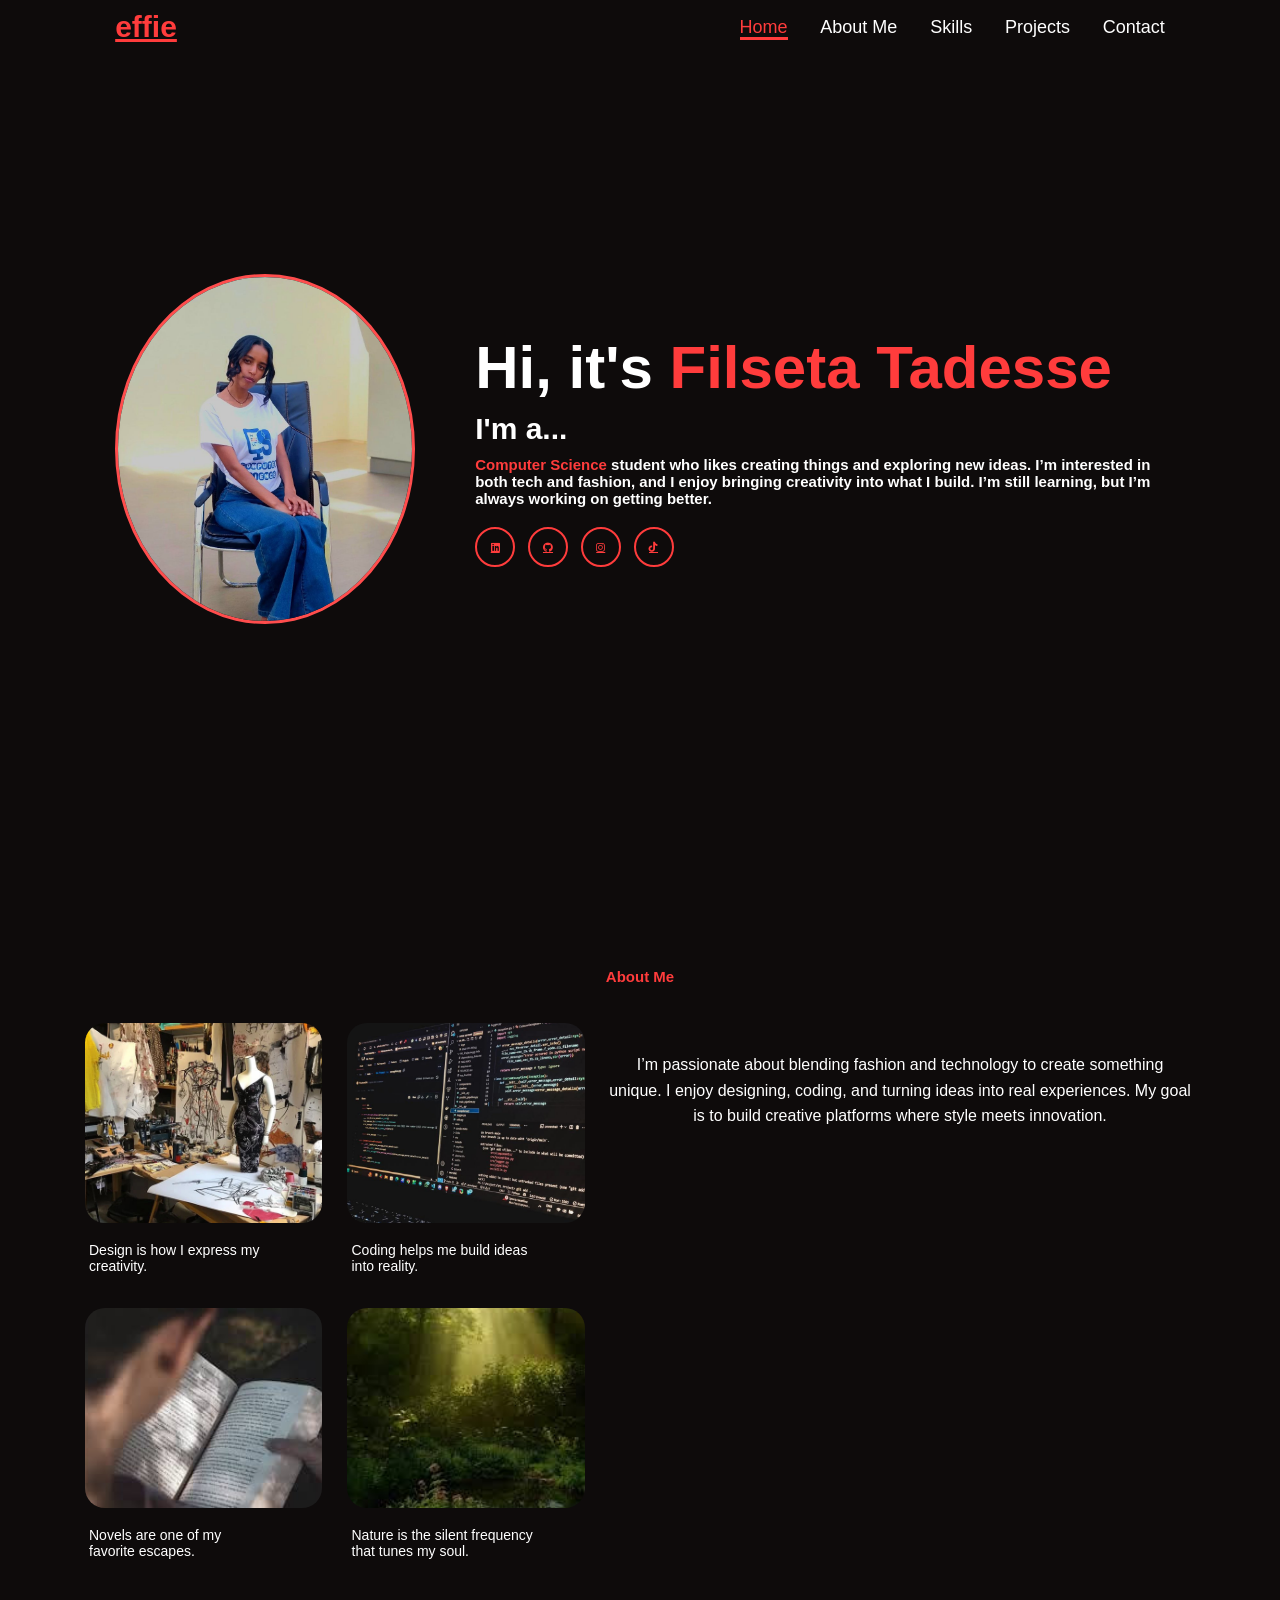
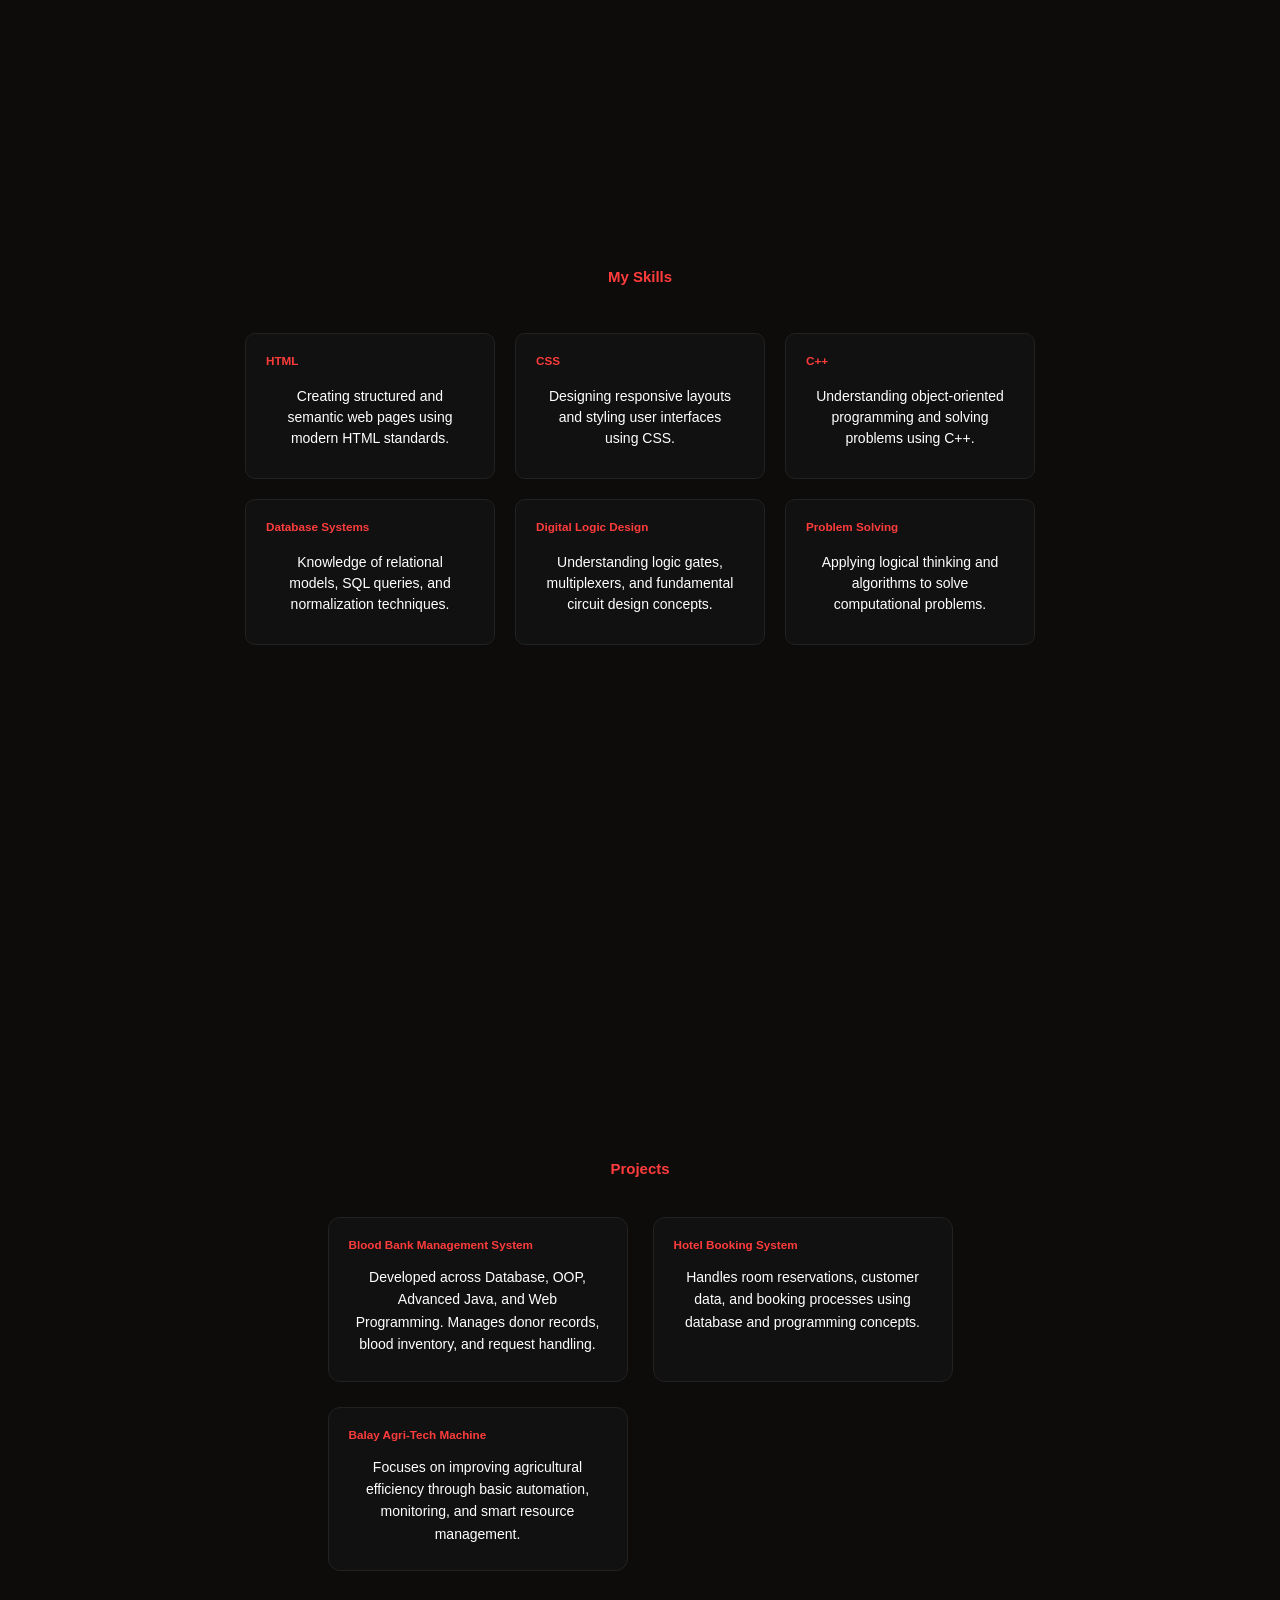
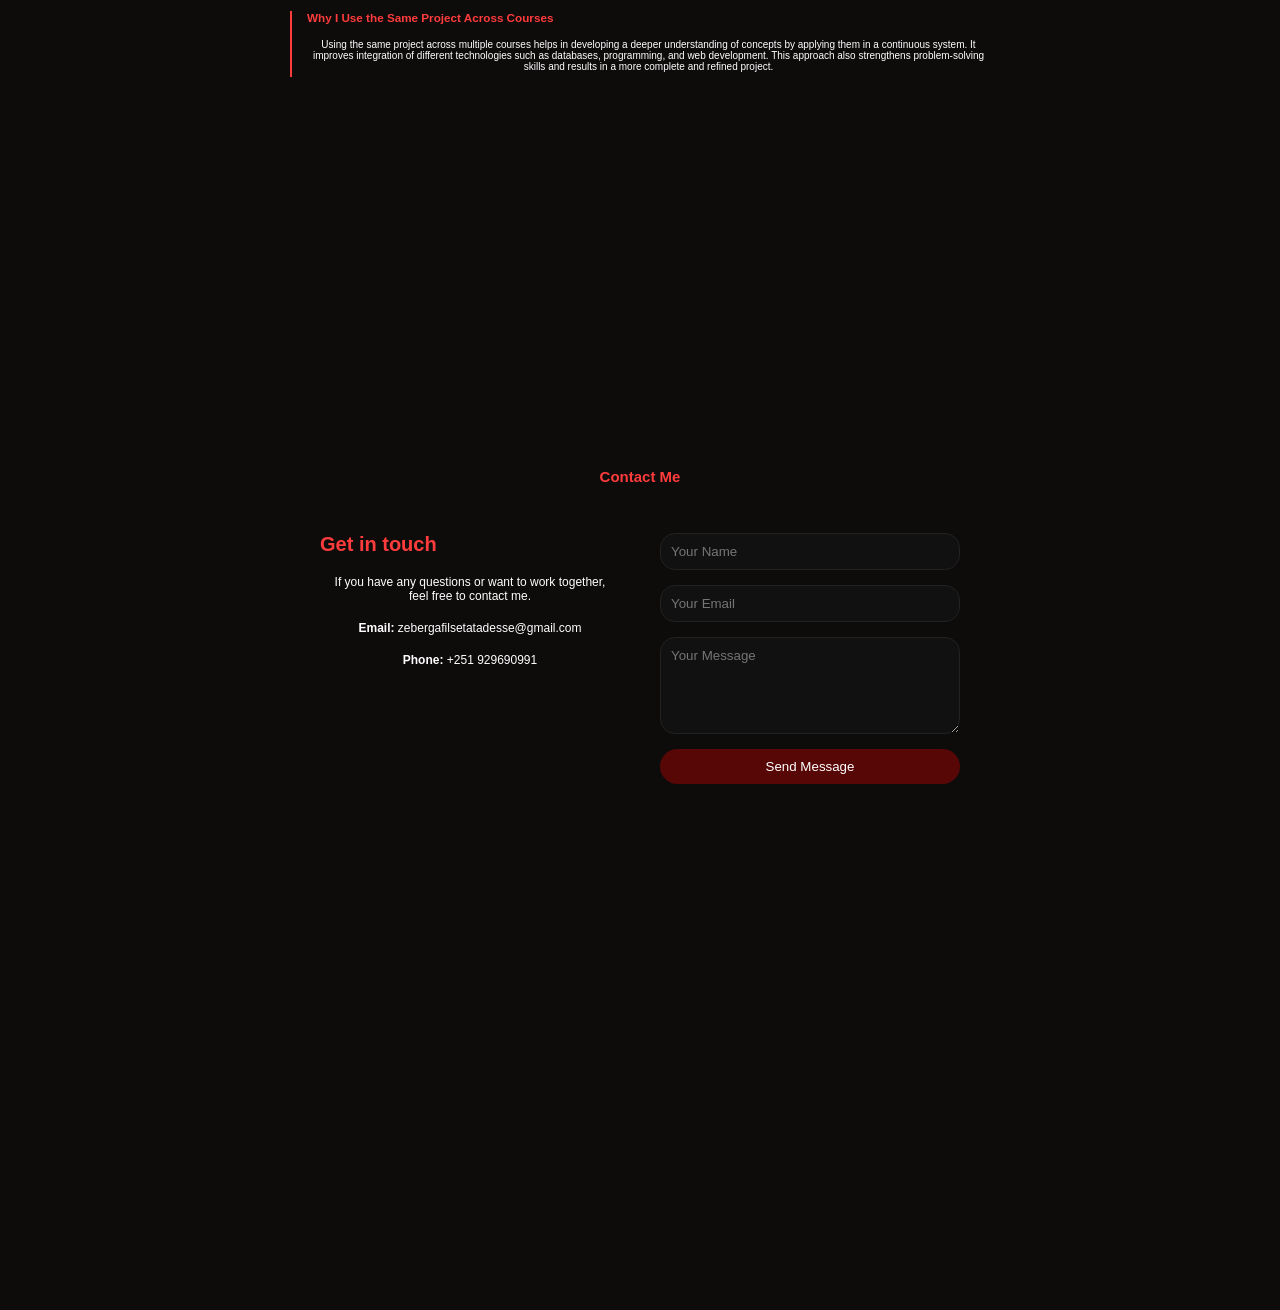
<file: index.html>
<!DOCTYPE html>
<html lang="en">
<head>
    <meta charset="UTF-8">
    <meta name="viewport" content="width=device-width, initial-scale=1.0">

    <!-- Font Awesome -->
    <link href="https://cdnjs.cloudflare.com/ajax/libs/font-awesome/6.5.0/css/all.min.css" rel="stylesheet">

    <!-- CSS -->
    <link rel="stylesheet" href="style.css">

    <title>Filseta</title>
</head>

<body>

<header>
    <a href="#home" class="logo">effie</a>

    <nav>
        <a href="#home" class="active">Home</a>
        <a href="#about">About Me</a>
        <a href="#skills">Skills</a>
        <a href="#projects">Projects</a>
        <a href="#contact">Contact</a>
    </nav>
</header>

<!-- HOME -->
<section id="home" class="home">
    <div class="home-img">
        <img src="profile.jpg" alt="profile">
    </div>

    <div class="home-content">
        <h1>Hi, it's <span>Filseta Tadesse</span></h1>

        <h3 class="typing-text">
            I'm a...
        </h3>

        <h2><p>  <span>Computer Science</span> student who likes creating things and exploring new ideas. I’m interested in both tech and fashion, 
            and I enjoy bringing creativity into what I build.
             I’m still learning, but I’m always working on getting better.</p></h2>

        <div class="social-icons">
            <a href="#"><i class="fa-brands fa-linkedin"></i></a>
            <a href="#"><i class="fa-brands fa-github"></i></a>
            <a href="#"><i class="fa-brands fa-instagram"></i></a>
            <a href="#"><i class="fa-brands fa-tiktok"></i></a>
        </div>
    </div>
</section>


<!-- ABOUT -->
<section id="about" class="about">
    <p><h1><span>About Me</span></h1></p>

    <div class="about-wrapper">
        
        <!-- LEFT SIDE (images) -->
        <div class="about-container">
            <div class="about-card">
                <img src="fashion.jpg">
                <p>Design is how I express my creativity.</p>
            </div>

            <div class="about-card">
                <img src="backgorund.jpg">
                <p>Coding helps me build ideas into reality.</p>
            </div>

            <div class="about-card">
                <img src="novel.jpg">
                <p>Novels are one of my favorite escapes.</p>
            </div>

            <div class="about-card">
                <img src="nature.jpg">
                <p>Nature is the silent frequency that tunes my soul.</p>
            </div>
        </div>

        <!-- RIGHT SIDE (text) -->
        <div class="about-text-side">
            <p>
                I’m passionate about blending fashion and technology to create
                something unique. I enjoy designing, coding, and turning ideas
                into real experiences. My goal is to build creative platforms
                where style meets innovation.
            </p>
        </div>

    </div>
</section>



<!-- SKILLS -->
<section id="skills" class="skills">
    <p><h1><span>My Skills</span></h1></p>

    <div class="skills-container">

        <div class="skill-card">
            <h3>HTML</h3>
            <p>Creating structured and semantic web pages using modern HTML standards.</p>
        </div>

        <div class="skill-card">
            <h3>CSS</h3>
            <p>Designing responsive layouts and styling user interfaces using CSS.</p>
        </div>

        <div class="skill-card">
            <h3>C++</h3>
            <p>Understanding object-oriented programming and solving problems using C++.</p>
        </div>

        <div class="skill-card">
            <h3>Database Systems</h3>
            <p>Knowledge of relational models, SQL queries, and normalization techniques.</p>
        </div>

        <div class="skill-card">
            <h3>Digital Logic Design</h3>
            <p>Understanding logic gates, multiplexers, and fundamental circuit design concepts.</p>
        </div>

        <div class="skill-card">
            <h3>Problem Solving</h3>
            <p>Applying logical thinking and algorithms to solve computational problems.</p>
        </div>

    </div>
</section>
<!-- projects -->
<section id="projects" class="projects">
    <p><h1><span>Projects</span></h1></p>

    <!-- TOP: projects side by side -->
    <div class="projects-container">

        <div class="project-card">
            <h3>Blood Bank Management System</h3>
            <p>
                Developed across Database, OOP, Advanced Java, and Web Programming.
                Manages donor records, blood inventory, and request handling.
            </p>
        </div>

        <div class="project-card">
            <h3>Hotel Booking System</h3>
            <p>
                Handles room reservations, customer data, and booking processes 
                using database and programming concepts.
            </p>
        </div>

        <div class="project-card">
            <h3>Balay Agri-Tech Machine</h3>
            <p>
                Focuses on improving agricultural efficiency through basic automation,
                monitoring, and smart resource management.
            </p>
        </div>

    </div>

    <!-- BOTTOM: explanation -->
    <div class="project-explanation">
        <h3>Why I Use the Same Project Across Courses</h3>
        <p>
            Using the same project across multiple courses helps in developing a deeper 
            understanding of concepts by applying them in a continuous system. It improves 
            integration of different technologies such as databases, programming, and web 
            development. This approach also strengthens problem-solving skills and results 
            in a more complete and refined project.
        </p>
    </div>
</section>

<!-- CONTACT -->
<section id="contact" class="contact">
    <p><h1><span>Contact Me</span></h1></p>

    <div class="contact-container">

        <!-- LEFT: info -->
        <div class="contact-info">
            <h3><span>Get in touch</span></h3>
            <p>If you have any questions or want to work together, feel free to contact me.

            <p><strong>Email:</strong> zebergafilsetatadesse@gmail.com</p>
            <p><strong>Phone:</strong> +251 929690991</p></p>
        </div>

        <!-- RIGHT: form -->
        <form class="contact-form">
            <input type="text" placeholder="Your Name" required>
            <input type="email" placeholder="Your Email" required>
            <textarea placeholder="Your Message" rows="5" required></textarea>

            <button type="submit">Send Message</button>
        </form>

    </div>
</section>

</body>
</html>
</file>
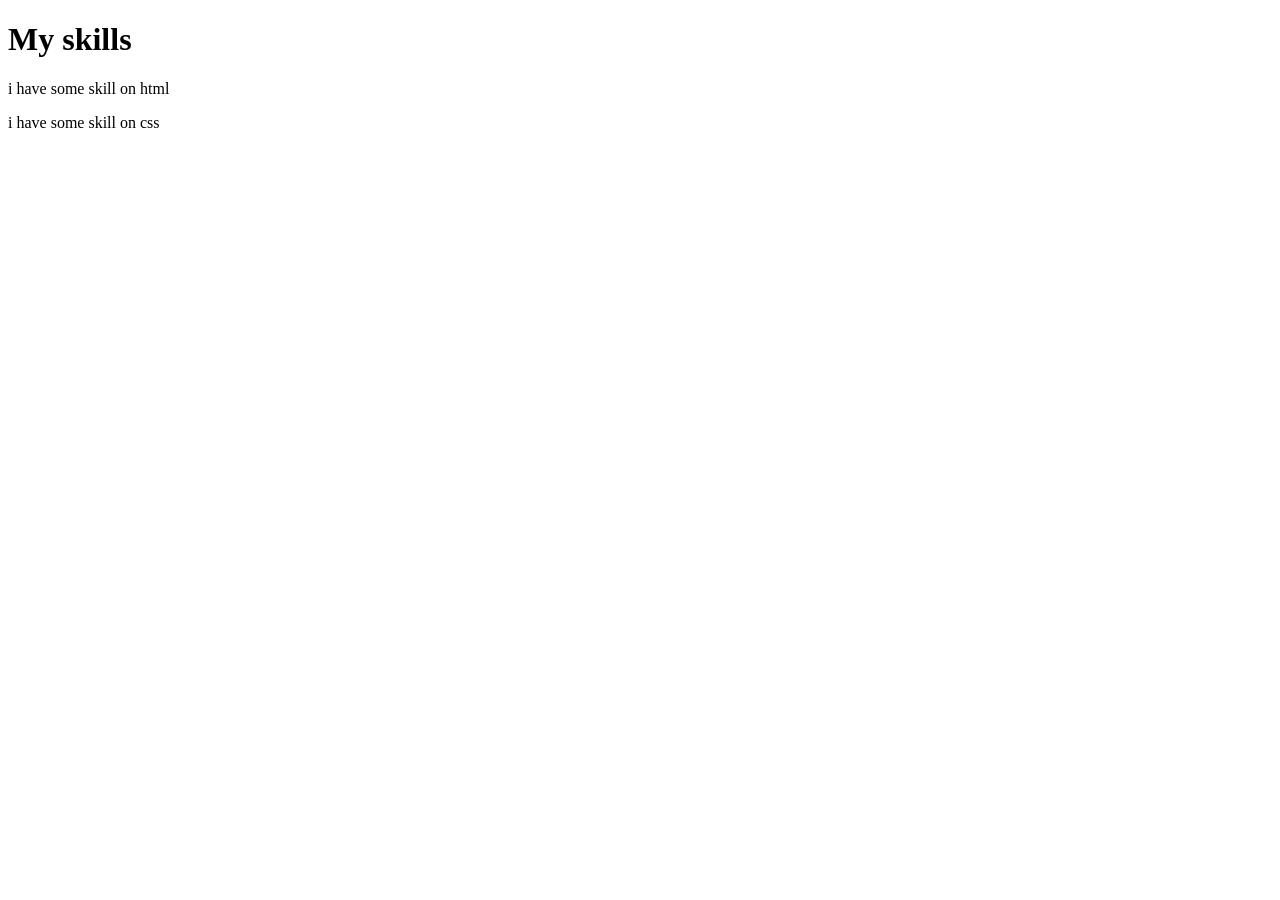
<file: Skills.html>
<!DOCTYPE html>
<html lang="en">
<head>
    <h1>My skills</h1>
     </head>
     <body>
         <section class="Skills">
    <div class="Skills-html">
        <p>i have some skill on html</p>
    </div>
    <div class="Skills-css">
        <p>i have some skill on css</p>
    </div>
     </body>
   
   
</section>
</file>
<file: style.css>
* {
    margin: 0;
    padding: 0;
    box-sizing: border-box;
    font-family: 'Outfit', sans-serif;
}

html {
    font-size: 62.5%;
    scroll-behavior: smooth;
}

body {
    background: #0e0b0b;
    color: white;
}

/* HEADER */
header {
    position: fixed;
    top: 0;
    width: 100%;
    padding: 1rem 9%;
    display: flex;
    justify-content: space-between;
    align-items: center;
    z-index: 100;

    
}

.logo {
    font-size: 3rem;
    color: #ff3c3c;
    font-weight: 800;
}

nav a {
    font-size: 1.8rem;
    color: white;
    margin-left: 3rem;
    transition: 0.3s;
    border-bottom: 3px solid transparent;
    /* border-bottom: none; */
      text-decoration: none;
}

nav a:hover,
nav a.active {
    color: #ff3c3c;
    border-bottom: 3px solid #ff3c3c;
}

/* SECTIONS */
section {
    min-height: 100vh;
    padding: 10rem 9%;
   
}

/* HOME */
.home {
    display: flex;
    align-items: center;
    justify-content: center;
    gap: 6rem;
}

.home-content h1 {
    font-size: 6rem;
}

.home-content h3 {
    font-size: 3rem;
    margin: 1rem 0;
}

span {
    color: #ff3c3c;
}

/* IMAGE */
.home-img img {
    
  width: 300px;   
  height: 350px;  
  border-radius: 50%;
  object-fit: cover; 
border: 3px solid #ff4d4d;
}

.home-img img:hover {
    transform: scale(1.05);
}

/* SOCIAL ICONS */
.social-icons a {
    display: inline-flex;
    justify-content: center;
    align-items: center;
    width: 4rem;
    height: 4rem;
    border: 2px solid #ff3c3c;
    border-radius: 50%;
    margin: 2rem 1rem 0 0;
    color: #ff3c3c;
    transition: 0.3s;
}

.social-icons a:hover {
    background: #ff3c3c;
    color: black;
}

/* ABOUT */
.about {
    
    margin-top: 10px;
    text-align: center;
    padding: 40px;
}
.about p {
    text-align: center;
    padding: 9px;
}

.about-container {
    display: grid;
    grid-template-columns: repeat(2, 1fr);
    gap: 25px;
    max-width: 500px;   /* ⬅️ smaller so it doesn’t overflow */
     /* ⬅️ center the whole grid */
}



.about-card img {
    width: 100%;
    max-width: 300px;   /* ⬅️ control image size */
    height: 200px;      /* ⬅️ make them equal */
    object-fit: cover;  /* ⬅️ keeps image nicely cropped */
    border-radius: 20px;
    display: block;
    transition: 0.3s;
    margin-left: 2%;     /* ⬅️ center image */
}

.about-card p {
    margin-top: 10px;
    font-size: 14px;
    text-align: left; /* ⬅️ align text under image */
    max-width: 200px;
    
}
.about-wrapper {
    display: flex;
    justify-content: center;
    
    gap: 20px;
    margin-top: 20px;
    flex-wrap: wrap; /* makes it responsive */
}

/* RIGHT TEXT */
.about-text-side {
    margin-top: 20px;
    max-width: 600px;
    text-align: left;
    font-size: 16px;
    line-height: 1.6;
}
/* SKILLS */
.skills {
    text-align: center;
    padding: 40px;
}
.skills p{
    text-align: center;
    padding: 9px;
}
.skills-container {
    display: grid;
    grid-template-columns: repeat(3, 1fr); /* 3 per row */
    gap: 20px;
    max-width: 800px;
    margin: 30px auto;
}
.skills-container {
    display: grid;
    grid-template-columns: repeat(3, 250px); /* 3 fixed columns */
    justify-content: center; /* centers the whole row */
    gap: 20px;
    margin-top: 30px;
}
.skill-card {
    background: #111;
    padding: 20px;
    border-radius: 10px;
    border: 1px solid #222;
    text-align: left;
}

.skill-card h3 {
    margin-bottom: 10px;
    color: #ff3c3c;
}

.skill-card p {
    font-size: 14px;
    line-height: 1.5;
}

/* PROJECTS */
.projects {
    text-align: center;
    padding: 40px;
}
.projects p {
    text-align: center;
    padding: 5px;
}
.projects-container {
    display: grid;
    grid-template-columns: repeat(2, 300px);
    justify-content: center;
    gap: 25px;
    margin-top: 30px;
}

.project-card {
    background: #111;
    padding: 20px;
    border-radius: 12px;
    border: 1px solid #222;
    text-align: left;
}

.project-card h3 {
    color: #ff3c3c;
    margin-bottom: 10px;
}

.project-card p {
    max-width: 300px;
    font-size: 14px;
    line-height: 1.6;
}

/* explanation section */
.project-explanation {
    max-width: 700px;
    margin: 40px auto 0;
    text-align: left;
    border-left: 2px solid #ff3c3c;
    padding-left: 15px;
}

.project-explanation h3 {
    color: #ff3c3c;
    margin-bottom: 10px;
}
/* CONTACT */
.contact {
    text-align: center;
    padding: 40px;
}
.contact p {
    text-align: center;
    padding: 9px;
}

.contact-container {
    display: flex;
    justify-content: center;
    gap: 40px;
    margin-top: 30px;
    flex-wrap: wrap;
}

/* LEFT SIDE */
.contact-info {
    max-width: 300px;
    text-align: left;
}

.contact-info h3 {
    font-size:2rem;
    color: #ff3c3c;
    margin-bottom: 10px;
}
.contact-info  p{
     font-size:1.2rem;
}
/* FORM */
.contact-form {
    display: flex;
    flex-direction: column;
    width: 300px;
}

.contact-form input,
.contact-form textarea {
    margin-bottom: 15px;
    padding: 10px;
    border: 1px solid #222;
    border-radius: 15px;
    background: #111;
    color: white;
}

.contact-form button {
    padding: 10px;
    border: none;
    background: rgb(88, 7, 7);
    color: white;
    border-radius: 25px;
    cursor: pointer;
}

.contact-form button:hover {
    opacity: 0.8;
    
}

/* RESPONSIVE */
@media(max-width: 995px) {
    .home {
        flex-direction: column;
        text-align: center;
    }

    .home-content h1 {
        font-size: 4rem;
    }

    .home-img img {
        width: 200px;
    }
}
</file>
